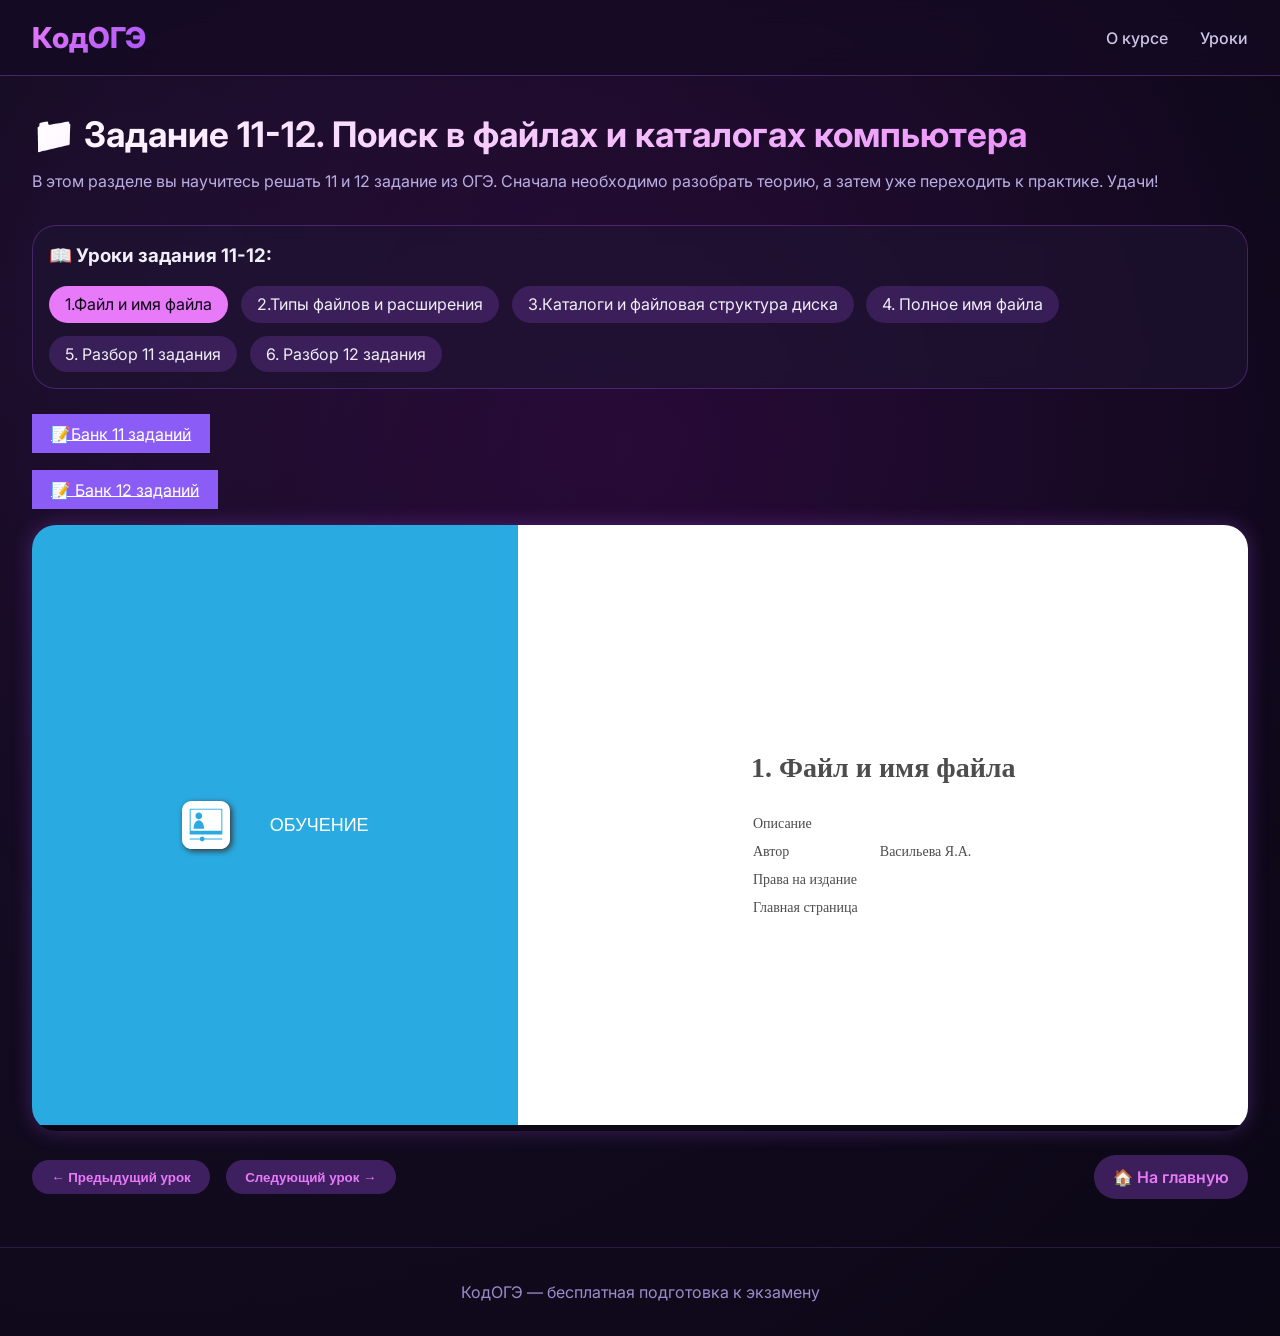
<file: index.html>
<!DOCTYPE html>
<html lang="ru">
<head>
    <meta charset="UTF-8">
    <meta name="viewport" content="width=device-width, initial-scale=1.0">
    <title>Задание 11-12 | Поиск в файлах и каталогах компьютера</title>
    <link rel="preconnect" href="https://fonts.googleapis.com">
    <link rel="preconnect" href="https://fonts.gstatic.com" crossorigin>
    <link href="https://fonts.googleapis.com/css2?family=Inter:opsz,wght@14..32,300;14..32,400;14..32,600;14..32,700;14..32,800&display=swap" rel="stylesheet">
    <style>
        * {
            margin: 0;
            padding: 0;
            box-sizing: border-box;
        }
        body {
            background: radial-gradient(circle at 10% 20%, #1a0f2a, #0b0715);
            font-family: 'Inter', sans-serif;
            color: #f0eef7;
            line-height: 1.5;
        }
        .bg-glow {
            position: fixed;
            top: -20%;
            left: -20%;
            width: 140%;
            height: 140%;
            background: radial-gradient(circle, rgba(180, 0, 200, 0.12) 0%, rgba(0,0,0,0) 70%);
            pointer-events: none;
            z-index: 0;
            animation: rotate 30s infinite linear;
        }
        @keyframes rotate {
            0% { transform: rotate(0deg); }
            100% { transform: rotate(360deg); }
        }
        header {
            backdrop-filter: blur(12px);
            background: rgba(20, 10, 35, 0.7);
            border-bottom: 1px solid rgba(200, 100, 255, 0.3);
            position: sticky;
            top: 0;
            z-index: 100;
        }
        nav {
            max-width: 1280px;
            margin: 0 auto;
            padding: 1rem 2rem;
            display: flex;
            justify-content: space-between;
            align-items: center;
            flex-wrap: wrap;
            gap: 1rem;
        }
        .logo {
            font-weight: 800;
            font-size: 1.8rem;
            background: linear-gradient(135deg, #e879f9, #a855f7);
            -webkit-background-clip: text;
            background-clip: text;
            color: transparent;
            text-decoration: none;
        }
        .nav-links {
            display: flex;
            gap: 2rem;
        }
        .nav-links a {
            color: #cdc4e6;
            text-decoration: none;
            font-weight: 500;
            transition: 0.2s;
        }
        .nav-links a:hover {
            color: #e879f9;
        }
        .container {
            max-width: 1280px;
            margin: 0 auto;
            padding: 2rem;
            position: relative;
            z-index: 2;
        }
        h1 {
            font-size: 2.2rem;
            margin-bottom: 0.5rem;
            background: linear-gradient(135deg, #fff, #e879f9);
            -webkit-background-clip: text;
            background-clip: text;
            color: transparent;
        }
        .subtitle {
            color: #b9aee3;
            margin-bottom: 1.5rem;
        }
        .iframe-container {
            background: #0b0715;
            border-radius: 1.5rem;
            overflow: hidden;
            margin: 1.5rem 0;
            box-shadow: 0 0 20px rgba(168,85,247,0.3);
        }
        iframe {
            width: 100%;
            height: 600px;
            border: none;
        }
        .navigation {
            display: flex;
            justify-content: space-between;
            align-items: center;
            gap: 1rem;
            margin: 1rem 0;
            flex-wrap: wrap;
        }
        .nav-buttons {
            display: flex;
            gap: 1rem;
        }
        .nav-buttons button, .nav-buttons a {
            background: rgba(168,85,247,0.3);
            border: none;
            color: #e879f9;
            padding: 0.6rem 1.2rem;
            border-radius: 2rem;
            cursor: pointer;
            font-weight: 600;
            transition: all 0.2s;
            text-decoration: none;
            display: inline-block;
        }
        .nav-buttons button:hover, .nav-buttons a:hover {
            background: #e879f9;
            color: #0b0715;
        }
        .lesson-list {
            background: rgba(30, 20, 50, 0.6);
            backdrop-filter: blur(8px);
            border-radius: 1.5rem;
            padding: 1rem;
            margin-top: 2rem;
            border: 1px solid rgba(168,85,247,0.3);
        }
        .lesson-list h3 {
            margin-bottom: 1rem;
        }
        .lesson-list ul {
            list-style: none;
            display: flex;
            flex-wrap: wrap;
            gap: 0.8rem;
        }
        .lesson-list li {
            background: rgba(168,85,247,0.2);
            border-radius: 2rem;
            padding: 0.4rem 1rem;
            cursor: pointer;
            transition: 0.2s;
        }
        .lesson-list li.active {
            background: #e879f9;
            color: #0b0715;
        }
        .lesson-list li:hover {
            background: rgba(232,121,249,0.5);
        }
        footer {
            text-align: center;
            padding: 2rem;
            border-top: 1px solid rgba(168,85,247,0.2);
            color: #9b8ccb;
        }
        @media (max-width: 760px) {
            h1 { font-size: 1.6rem; }
            nav { flex-direction: column; }
            iframe { height: 400px; }
            .container { padding: 1rem; }
        }
    </style>
</head>
<body>
<div class="bg-glow"></div>
<header>
    <nav>
        <a href="https://Vasilekyanina-source.github.io/" class="logo">КодОГЭ</a>
        <div class="nav-links">
            <a href="https://Vasilekyanina-source.github.io/#about">О курсе</a>
            <a href="https://Vasilekyanina-source.github.io/#lessons">Уроки</a>
        </div>
</nav>
</header>
<main>
    <div class="container">
        <h1>📁 Задание 11-12. Поиск в файлах и каталогах компьютера</h1>
        <div class="subtitle">В этом разделе вы научитесь решать 11 и 12 задание из ОГЭ. Сначала необходимо разобрать теорию, а затем уже переходить к практике. Удачи!</div>
        <div class="lesson-list">
                    <h3>📖 Уроки задания 11-12:</h3>
                    <ul id="lessonsList">
                        <li data-index="0" data-path="1. Файл и имя файла/index.html">1.Файл и имя файла</li>
                        <li data-index="1" data-path="2. типы файлов/index.html">2.Типы файлов и расширения</li>
                        <li data-index="2" data-path="3. каталоги и файловая структура диска/index.html">3.Каталоги и файловая структура диска</li>
                        <li data-index="3" data-path="https://Vasilekyanina-source.github.io/Informatics5/4. Полное имя файла/index.html">4. Полное имя файла</li>
                        <li data-index="4" data-path="Разбор 11 задания.html">5. Разбор 11 задания</li>
                        <li data-index="5" data-path="Разбор 12 задания.html">6. Разбор 12 задания</li>
                    </ul>
        </div>
            <div class="separate-link" style="margin-top: 2rem; text-align: left;">
        <a href="https://Vasilekyanina-source.github.io/Informatics8/index.html" class="download-link" style="background: #8b5cf6; color: white; border: none; padding: 0.6rem 1.2rem;">
            📝Банк 11 заданий
        </a>
    </div>
        <div class="separate-link" style="margin-top: 2rem; text-align: left;">
        <a href="https://Vasilekyanina-source.github.io/Informatics9/index.html" class="download-link" style="background: #8b5cf6; color: white; border: none; padding: 0.6rem 1.2rem;">
            📝 Банк 12 заданий
        </a>
    </div>
        <div class="iframe-container">
            <iframe id="lessonFrame" src="1. Файл и имя файла/index.html" title="Урок ActivePresenter"></iframe>
        </div>

        <div class="navigation">
            <div class="nav-buttons">
                <button id="prevLesson" disabled>← Предыдущий урок</button>
                <button id="nextLesson">Следующий урок →</button>
            </div>
            <div class="nav-buttons">
                <a href="https://Vasilekyanina-source.github.io/">🏠 На главную</a>
            </div>
        </div>

        
    </div>
</main>
<footer>
    <p>КодОГЭ — бесплатная подготовка к экзамену</p>
</footer>
<script>
    const lessons = [
        { name: "1. Файл и имя файла", path: "1. Файл и имя файла/index.html" },
        { name: "2. Типы файлов и расширения", path: "2. типы файлов/index.html" },
        { name: "3. Каталоги и файловая структура диска", path: "3. каталоги и файловая структура диска/index.html" },
        { name: "4. Полное имя файла", path: "https://Vasilekyanina-source.github.io/Informatics5/4. Полное имя файла/index.html" },
        { name: "5. Разбор 11 задания", path: "Разбор 11 задания.html" },
        { name: "6. Разбор 12 задания", path: "Разбор 12 задания.html" }
    ];

    let currentIndex = 0;
    const iframe = document.getElementById('lessonFrame');
    const prevBtn = document.getElementById('prevLesson');
    const nextBtn = document.getElementById('nextLesson');
    const lessonList = document.getElementById('lessonsList');

    function updateLesson() {
        iframe.src = lessons[currentIndex].path;
        // Активный элемент в списке
        Array.from(lessonList.children).forEach((li, idx) => {
            if (idx === currentIndex) li.classList.add('active');
            else li.classList.remove('active');
        });
        // Состояние кнопок
        prevBtn.disabled = currentIndex === 0;
        nextBtn.disabled = currentIndex === lessons.length - 1;
        // Сохраняем текущий урок в localStorage, чтобы при перезагрузке страницы оставаться на том же уроке
        localStorage.setItem('zadanie12_current', currentIndex);
    }

    prevBtn.addEventListener('click', () => {
        if (currentIndex > 0) {
            currentIndex--;
            updateLesson();
        }
    });
    nextBtn.addEventListener('click', () => {
        if (currentIndex < lessons.length - 1) {
            currentIndex++;
            updateLesson();
        }
    });

    // Клик по элементу списка
    lessonList.addEventListener('click', (e) => {
        const li = e.target.closest('li');
        if (li && li.dataset.index !== undefined) {
            currentIndex = parseInt(li.dataset.index);
            updateLesson();
        }
    });

    // Восстанавливаем последний открытый урок
    const saved = localStorage.getItem('zadanie12_current');
    if (saved !== null && saved >= 0 && saved < lessons.length) {
        currentIndex = parseInt(saved);
    }
    updateLesson();
</script>
</body>
</html>
</file>
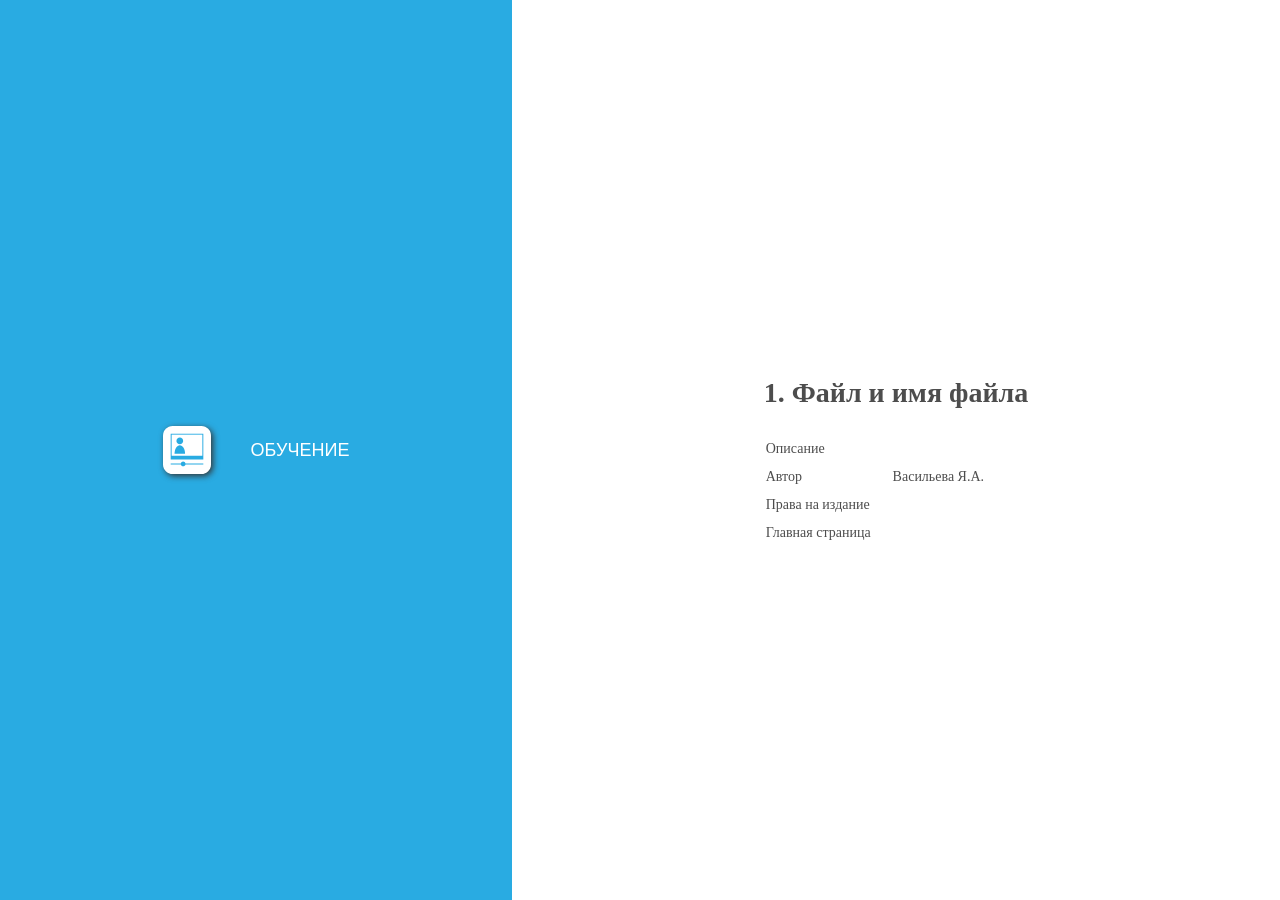
<file: 1. Файл и имя файла/index.html>
﻿<!DOCTYPE html>
<html lang="ru-RU" dir="ltr">
<head>
	<title>1. Файл и имя файла</title>
	<meta http-equiv="X-UA-Compatible" content="IE=Edge,chrome=1" />
	<meta http-equiv="Content-Type" content="text/html; charset=utf-8"/>
	<meta name="generator" content="ActivePresenter 9.3.0"/>
	<meta name="author" content="Васильева Я.А." />
	<meta name="copyright" content=" " />
	<meta name="description" content=""/>
	<meta name="viewport" content="initial-scale=1.0">
	<meta name="apple-mobile-web-app-capable" content="yes">

	<style>
		body {
			background-color: #ffffff;
			color: #4d4d4d;
			font-family: "Verdana";
			margin: 0px;
			padding: 0px;
			display: flex;
			flex-direction: row;
			min-height: 100vh;
		}
		.ap-mode-buttons-container {
			background-color: #29abe2;
			min-height: 100%;
			flex: 2;
			display: flex;
			justify-content: center;
			align-items: center;
		}
		.ap-mode-buttons {
			background-color: #29abe2;
			display: flex;
			flex-direction: column;
			align-items: flex-start;
			max-width: 100%;
		}
		.ap-mode-button {
			background-color: transparent;
			color: #ffffff;
			border: none;
			margin: 10px;
			text-transform: uppercase;
			display: flex;
			flex-direction: row;
			align-items: center;
		}
		.ap-project-information-container {
			min-height: 100%;
			flex: 3;
			display: flex;
			justify-content: center;
			align-items: center;
		}
		.ap-project-information {
			font-size: 14px;
		}

		.ap-mode-button svg {
			width: 48px;
			height: 48px;
			margin: 10px 20px 10px 20px;
			display: inline-block;
			filter: drop-shadow(2px 2px 3px #333333);
		}

		.ap-mode-button {
		}

		.ap-mode-button:hover {
			background-color: rgba(255, 255, 255, 0.2);
		}

		.ap-mode-button span {
			margin: 10px 20px 10px 20px;
			font-size: 18px;
		}

		h1 {
			font-size: 28px;
			font-weight: bold;
			margin: 25px 0px 25px 0px;
		}

		.ap-project-information td {
			padding: 5px 20px 5px 0px;
		}

		a:link {color:#4d4d4d; text-decoration:none;}
		a:visited {color:#4d4d4d; text-decoration:none}
		a:active {color:#4d4d4d; text-decoration:none}
		a:hover {color:#4d4d4d; text-decoration:none}
		
		@media (max-width: 1024px) and (orientation: portrait) {
			body {
				flex-direction: column;
			}
			.ap-mode-buttons-container {
				width: 100%;
				flex: 3;
			}
			.ap-project-information-container {
				width: 100%;
				flex: 2;
			}
		}
		
		@media (max-width: 640px) and (max-height: 640px) {
			.ap-mode-button svg {
				width: 32px;
				height: 32px;
			}
			.ap-mode-button span {
				margin: 5px 10px 5px 10px;
				font-size: 14px;
			}
			.ap-project-information {
				font-size: 12px;
			}
		}

	</style>

	<script type="text/javascript">
		var language = {"Tutorial":"Обучение","Description":"Описание","Author":"Автор","Copyright":"Права на издание","TestIntro":"Выберите этот режим, чтобы сделать тест","Homepage":"Главная страница","Practice":"Практика","Test":"Тест","Demo":"Демонстрация","DemoIntro":"Показывать презентацию автоматически","TutorialIntro":"Режим «Обучение»","PracticeIntro":"Выберите этот режим, чтобы больше потренироваться","OpenPrezError":"Не удается открыть презентацию.\nОшибка: "};
		var PlayModes = {
			DEMO: 1,
			TUT: 2,
			PRAC: 4,
			TEST: 8
		};

		var opmodes = 2;
		function openPrez(url, mode) {
			var fullUrl = '' + url;
			try {
				var margin = 40;
				var top = margin,
					left = margin,
					width = screen.availWidth - 2 * margin,
					height = screen.availHeight - 4 * margin;
				var styles = 'top=' + top + ',left=' + left + ',width=' + width + ',height=' + height
					+ ',location=no,toolbar=no,directories=no,status=no,menubar=no,scrollbars=yes,resizable=yes';
				var owin = window.open(encodeURI(fullUrl), '_blank', styles);
				if (owin)
					owin.focus();
			}
			catch (e) {
				alert(language.OpenPrezError + e);
			}
			return false;
		};
		function setElementText(id, text) {
			document.getElementById(id).innerHTML = text;
		}
		function setElementTitle(id, text) {
			document.getElementById(id).setAttribute('title', text);
		}
		function hideElement(id) {
			document.getElementById(id).style.display = 'none';
		}
	</script>
</head>

<body>
	<div class="ap-mode-buttons-container">
		<div class="ap-mode-buttons">
			<button id="ap-mode-demo" class="ap-mode-button" onclick="openPrez('demo.html')">
				<svg version="1.1" id="Layer_1" xmlns="http://www.w3.org/2000/svg" xmlns:xlink="http://www.w3.org/1999/xlink" x="0px" y="0px" viewBox="0 0 50 50" style="enable-background:new 0 0 50 50;" xml:space="preserve">
					<style type="text/css">
						.st0{fill:#FFFFFF;}
						.st1{fill:#29ABE2;}
					</style>
					<path class="st0" d="M40,50H10C4.48,50,0,45.52,0,40l0-30C0,4.48,4.48,0,10,0l30,0c5.52,0,10,4.48,10,10v30C50,45.52,45.52,50,40,50z"/>
					<rect x="8" y="8" transform="matrix(-1.836970e-16 1 -1 -1.836970e-16 50 3.552714e-15)" class="st1" width="34" height="34"/>
					<rect x="14" y="9" transform="matrix(-1.836970e-16 1 -1 -1.836970e-16 50 3.552714e-15)" class="st0" width="22" height="32"/>
					<rect x="35" y="9" transform="matrix(-1.836970e-16 1 -1 -1.836970e-16 48 -26)" class="st0" width="4" height="4"/>
					<rect x="35" y="37" transform="matrix(-1.836970e-16 1 -1 -1.836970e-16 76 2)" class="st0" width="4" height="4"/>
					<rect x="27" y="9" transform="matrix(-1.836970e-16 1 -1 -1.836970e-16 40 -18)" class="st0" width="4" height="4"/>
					<rect x="27" y="37" transform="matrix(-1.836970e-16 1 -1 -1.836970e-16 68 10)" class="st0" width="4" height="4"/>
					<rect x="19" y="9" transform="matrix(-1.836970e-16 1 -1 -1.836970e-16 32 -10)" class="st0" width="4" height="4"/>
					<rect x="19" y="37" transform="matrix(-1.836970e-16 1 -1 -1.836970e-16 60 18)" class="st0" width="4" height="4"/>
					<rect x="11" y="9" transform="matrix(-1.836970e-16 1 -1 -1.836970e-16 24 -2)" class="st0" width="4" height="4"/>
					<rect x="11" y="37" transform="matrix(-1.836970e-16 1 -1 -1.836970e-16 52 26)" class="st0" width="4" height="4"/>
					<polygon class="st1" points="22,21 29,25 22,29 "/>
				</svg>

				<span id="ap-label-mode-demo">Demonstration</span>
			</button>
			<button id="ap-mode-tutorial" class="ap-mode-button" onclick="openPrez('tutorial.html')">
				<svg version="1.1" id="Layer_1" xmlns="http://www.w3.org/2000/svg" xmlns:xlink="http://www.w3.org/1999/xlink" x="0px" y="0px" viewBox="0 0 50 50" style="enable-background:new 0 0 50 50;" xml:space="preserve">
				<style type="text/css">
					.st0{fill:#FFFFFF;}
					.st1{fill:#29ABE2;}
				</style>
				<path class="st0" d="M40,50H10C4.48,50,0,45.52,0,40l0-30C0,4.48,4.48,0,10,0l30,0c5.52,0,10,4.48,10,10v30C50,45.52,45.52,50,40,50z"/>
				<rect x="11.5" y="4.5" transform="matrix(-1.836970e-16 1 -1 -1.836970e-16 46.5 -3.5)" class="st1" width="27" height="34"/>
				<path class="st1" d="M42,39H23.45c-0.23-1.14-1.24-2-2.45-2s-2.22,0.86-2.45,2H8v1h10.55c0.23,1.14,1.24,2,2.45,2s2.22-0.86,2.45-2 H42V39z"/>
				<rect x="14" y="4" transform="matrix(-1.836970e-16 1 -1 -1.836970e-16 45 -5)" class="st0" width="22" height="32"/>
				<path class="st1" d="M17.5,19L17.5,19c-1.93,0-3.5-1.57-3.5-3.5v0c0-1.93,1.57-3.5,3.5-3.5h0c1.93,0,3.5,1.57,3.5,3.5v0 C21,17.43,19.43,19,17.5,19z"/>
				<path class="st1" d="M12,29c0-4.97,2.46-9,5.5-9s5.5,4.03,5.5,9H12z"/>
				</svg>

				<span id="ap-label-mode-tutorial">Tutorial</span>
			</button>
			<button id="ap-mode-practice" class="ap-mode-button" onclick="openPrez('practice.html')">
				<svg version="1.1" id="Layer_1" xmlns="http://www.w3.org/2000/svg" xmlns:xlink="http://www.w3.org/1999/xlink" x="0px" y="0px" viewBox="0 0 50 50" style="enable-background:new 0 0 50 50;" xml:space="preserve">
				<style type="text/css">
					.st0{fill:#FFFFFF;}
					.st1{fill:#29ABE2;}
				</style>
				<path class="st0" d="M40,50H10C4.48,50,0,45.52,0,40l0-30C0,4.48,4.48,0,10,0l30,0c5.52,0,10,4.48,10,10v30C50,45.52,45.52,50,40,50z"/>
				<path class="st1" d="M15.08,37H38V9c0-0.55-0.45-1-1-1h-4v7l-3-3l-3,3V8H15c-1.66,0-3,1.34-3,3v28c0,1.66,1.34,3,3,3h22h1v-1v-3h-1 v3H15.08C13.93,41,13,40.1,13,39C13,37.9,13.93,37,15.08,37z"/>
				</svg>

				<span id="ap-label-mode-practice">Practice</span>
			</button>
			<button id="ap-mode-test" class="ap-mode-button" onclick="openPrez('test.html')">
				<svg version="1.1" id="Layer_1" xmlns="http://www.w3.org/2000/svg" xmlns:xlink="http://www.w3.org/1999/xlink" x="0px" y="0px" viewBox="0 0 50 50" style="enable-background:new 0 0 50 50;" xml:space="preserve">
					<style type="text/css">
						.st0{fill:#FFFFFF;}
						.st1{fill:#29ABE2;}
					</style>
					<path class="st0" d="M40,50H10C4.48,50,0,45.52,0,40l0-30C0,4.48,4.48,0,10,0l30,0c5.52,0,10,4.48,10,10v30C50,45.52,45.52,50,40,50z"/>
					<path class="st1" d="M10,26L10,26c0-6.63,5.37-12,12-12h0c6.63,0,12,5.37,12,12v0c0,6.63-5.37,12-12,12h0C15.37,38,10,32.63,10,26z"/>
					<path class="st1" d="M41.71,13.71l-1.41-1.41l-7.83,7.83c0.35,0.62,0.64,1.27,0.87,1.95L41.71,13.71z"/>
					<path class="st0" d="M17.71,21.29l-1.41,1.41l8.21,8.21l8.83-8.83c-0.24-0.68-0.53-1.34-0.87-1.95l-7.96,7.96L17.71,21.29z"/>
				</svg>

				<span id="ap-label-mode-test">Test</span>
			</button>
		</div>
	</div>

	<div class="ap-project-information-container">
		<div class="ap-project-information">
			<h1>1. Файл и имя файла</h1>
			<table>
				<tr>
					<td id="ap-label-description">Description</td>
					<td></td>
				</tr>
				<tr>
					<td id="ap-label-author">Author</td>
					<td>Васильева Я.А.</td>
				</tr>
				<tr>
					<td id="ap-label-copyright">Copyright</td>
					<td></td>
				</tr>
				<tr>
					<td id="ap-label-homepage">Homepage</td>
					<td><a href="" target="_blank"></a></td>
				</tr>
			</table>
		</div>
	</div>

	<script>
		if (language) {
			setElementText("ap-label-mode-demo", language.Demo);
			setElementText("ap-label-mode-tutorial", language.Tutorial);
			setElementText("ap-label-mode-practice", language.Practice);
			setElementText("ap-label-mode-test", language.Test);

			setElementTitle("ap-mode-demo", language.DemoIntro);
			setElementTitle("ap-mode-tutorial", language.TutorialIntro);
			setElementTitle("ap-mode-practice", language.PracticeIntro);
			setElementTitle("ap-mode-test", language.TestIntro);

			setElementText("ap-label-description", language.Description);
			setElementText("ap-label-author", language.Author);
			setElementText("ap-label-copyright", language.Copyright);
			setElementText("ap-label-homepage", language.Homepage);
		}

		if (opmodes){
			if ((PlayModes.DEMO & opmodes) != PlayModes.DEMO)
				hideElement("ap-mode-demo");
			if ((PlayModes.TUT & opmodes) != PlayModes.TUT)
				hideElement("ap-mode-tutorial");
			if ((PlayModes.PRAC & opmodes) != PlayModes.PRAC)
				hideElement("ap-mode-practice");
			if ((PlayModes.TEST & opmodes) != PlayModes.TEST)
				hideElement("ap-mode-test");
		}
	</script>
</body>
</html>
</file>
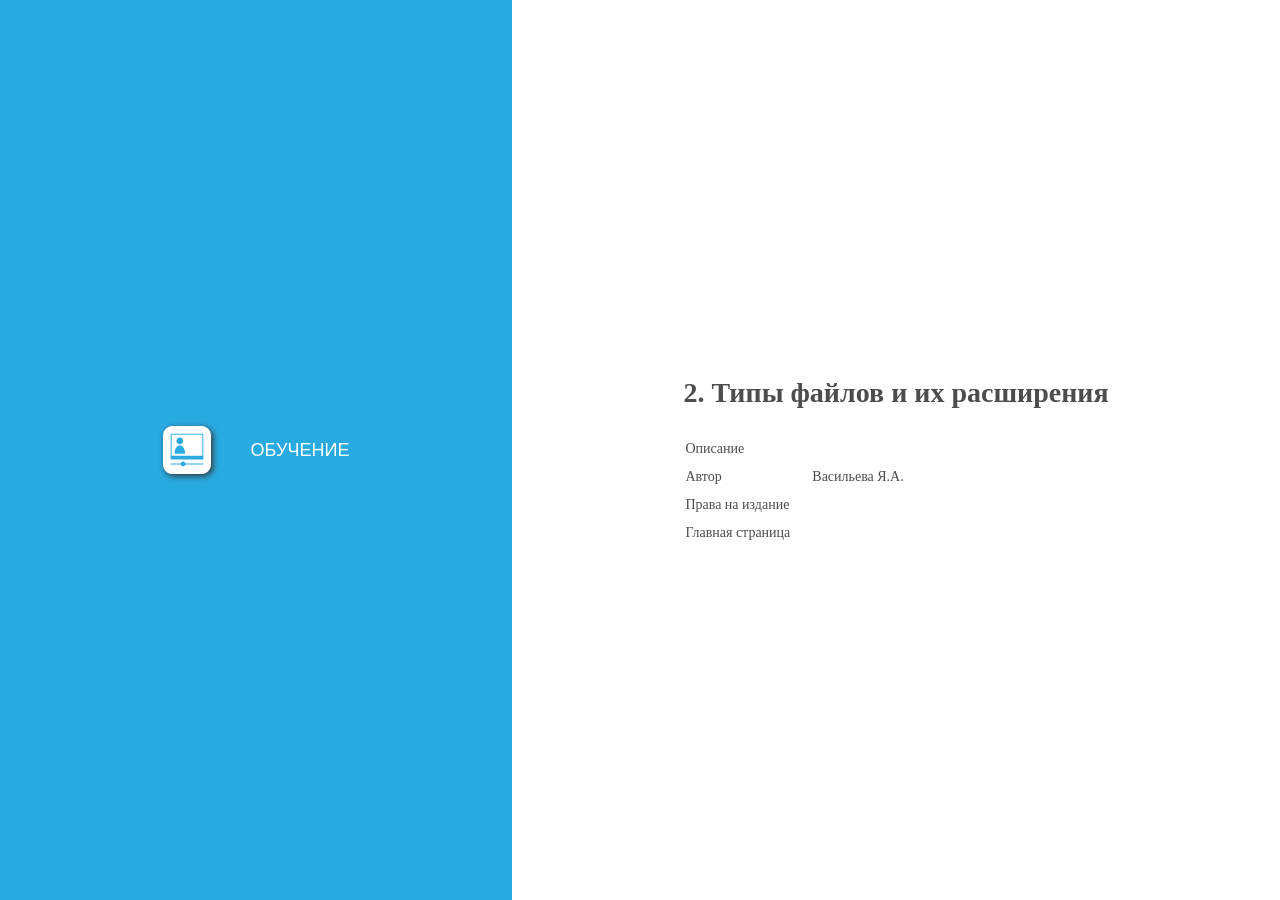
<file: 2. типы файлов/index.html>
﻿<!DOCTYPE html>
<html lang="ru-RU" dir="ltr">
<head>
	<title>2. Типы файлов и их расширения</title>
	<meta http-equiv="X-UA-Compatible" content="IE=Edge,chrome=1" />
	<meta http-equiv="Content-Type" content="text/html; charset=utf-8"/>
	<meta name="generator" content="ActivePresenter 9.3.0"/>
	<meta name="author" content="Яна" />
	<meta name="copyright" content=" " />
	<meta name="description" content=""/>
	<meta name="viewport" content="initial-scale=1.0">
	<meta name="apple-mobile-web-app-capable" content="yes">

	<style>
		body {
			background-color: #ffffff;
			color: #4d4d4d;
			font-family: "Verdana";
			margin: 0px;
			padding: 0px;
			display: flex;
			flex-direction: row;
			min-height: 100vh;
		}
		.ap-mode-buttons-container {
			background-color: #29abe2;
			min-height: 100%;
			flex: 2;
			display: flex;
			justify-content: center;
			align-items: center;
		}
		.ap-mode-buttons {
			background-color: #29abe2;
			display: flex;
			flex-direction: column;
			align-items: flex-start;
			max-width: 100%;
		}
		.ap-mode-button {
			background-color: transparent;
			color: #ffffff;
			border: none;
			margin: 10px;
			text-transform: uppercase;
			display: flex;
			flex-direction: row;
			align-items: center;
		}
		.ap-project-information-container {
			min-height: 100%;
			flex: 3;
			display: flex;
			justify-content: center;
			align-items: center;
		}
		.ap-project-information {
			font-size: 14px;
		}

		.ap-mode-button svg {
			width: 48px;
			height: 48px;
			margin: 10px 20px 10px 20px;
			display: inline-block;
			filter: drop-shadow(2px 2px 3px #333333);
		}

		.ap-mode-button {
		}

		.ap-mode-button:hover {
			background-color: rgba(255, 255, 255, 0.2);
		}

		.ap-mode-button span {
			margin: 10px 20px 10px 20px;
			font-size: 18px;
		}

		h1 {
			font-size: 28px;
			font-weight: bold;
			margin: 25px 0px 25px 0px;
		}

		.ap-project-information td {
			padding: 5px 20px 5px 0px;
		}

		a:link {color:#4d4d4d; text-decoration:none;}
		a:visited {color:#4d4d4d; text-decoration:none}
		a:active {color:#4d4d4d; text-decoration:none}
		a:hover {color:#4d4d4d; text-decoration:none}
		
		@media (max-width: 1024px) and (orientation: portrait) {
			body {
				flex-direction: column;
			}
			.ap-mode-buttons-container {
				width: 100%;
				flex: 3;
			}
			.ap-project-information-container {
				width: 100%;
				flex: 2;
			}
		}
		
		@media (max-width: 640px) and (max-height: 640px) {
			.ap-mode-button svg {
				width: 32px;
				height: 32px;
			}
			.ap-mode-button span {
				margin: 5px 10px 5px 10px;
				font-size: 14px;
			}
			.ap-project-information {
				font-size: 12px;
			}
		}

	</style>

	<script type="text/javascript">
		var language = {"Tutorial":"Обучение","Description":"Описание","Author":"Автор","Copyright":"Права на издание","TestIntro":"Выберите этот режим, чтобы сделать тест","Homepage":"Главная страница","Practice":"Практика","Test":"Тест","Demo":"Демонстрация","DemoIntro":"Показывать презентацию автоматически","TutorialIntro":"Режим «Обучение»","PracticeIntro":"Выберите этот режим, чтобы больше потренироваться","OpenPrezError":"Не удается открыть презентацию.\nОшибка: "};
		var PlayModes = {
			DEMO: 1,
			TUT: 2,
			PRAC: 4,
			TEST: 8
		};

		var opmodes = 2;
		function openPrez(url, mode) {
			var fullUrl = '' + url;
			try {
				var margin = 40;
				var top = margin,
					left = margin,
					width = screen.availWidth - 2 * margin,
					height = screen.availHeight - 4 * margin;
				var styles = 'top=' + top + ',left=' + left + ',width=' + width + ',height=' + height
					+ ',location=no,toolbar=no,directories=no,status=no,menubar=no,scrollbars=yes,resizable=yes';
				var owin = window.open(encodeURI(fullUrl), '_blank', styles);
				if (owin)
					owin.focus();
			}
			catch (e) {
				alert(language.OpenPrezError + e);
			}
			return false;
		};
		function setElementText(id, text) {
			document.getElementById(id).innerHTML = text;
		}
		function setElementTitle(id, text) {
			document.getElementById(id).setAttribute('title', text);
		}
		function hideElement(id) {
			document.getElementById(id).style.display = 'none';
		}
	</script>
</head>

<body>
	<div class="ap-mode-buttons-container">
		<div class="ap-mode-buttons">
			<button id="ap-mode-demo" class="ap-mode-button" onclick="openPrez('demo.html')">
				<svg version="1.1" id="Layer_1" xmlns="http://www.w3.org/2000/svg" xmlns:xlink="http://www.w3.org/1999/xlink" x="0px" y="0px" viewBox="0 0 50 50" style="enable-background:new 0 0 50 50;" xml:space="preserve">
					<style type="text/css">
						.st0{fill:#FFFFFF;}
						.st1{fill:#29ABE2;}
					</style>
					<path class="st0" d="M40,50H10C4.48,50,0,45.52,0,40l0-30C0,4.48,4.48,0,10,0l30,0c5.52,0,10,4.48,10,10v30C50,45.52,45.52,50,40,50z"/>
					<rect x="8" y="8" transform="matrix(-1.836970e-16 1 -1 -1.836970e-16 50 3.552714e-15)" class="st1" width="34" height="34"/>
					<rect x="14" y="9" transform="matrix(-1.836970e-16 1 -1 -1.836970e-16 50 3.552714e-15)" class="st0" width="22" height="32"/>
					<rect x="35" y="9" transform="matrix(-1.836970e-16 1 -1 -1.836970e-16 48 -26)" class="st0" width="4" height="4"/>
					<rect x="35" y="37" transform="matrix(-1.836970e-16 1 -1 -1.836970e-16 76 2)" class="st0" width="4" height="4"/>
					<rect x="27" y="9" transform="matrix(-1.836970e-16 1 -1 -1.836970e-16 40 -18)" class="st0" width="4" height="4"/>
					<rect x="27" y="37" transform="matrix(-1.836970e-16 1 -1 -1.836970e-16 68 10)" class="st0" width="4" height="4"/>
					<rect x="19" y="9" transform="matrix(-1.836970e-16 1 -1 -1.836970e-16 32 -10)" class="st0" width="4" height="4"/>
					<rect x="19" y="37" transform="matrix(-1.836970e-16 1 -1 -1.836970e-16 60 18)" class="st0" width="4" height="4"/>
					<rect x="11" y="9" transform="matrix(-1.836970e-16 1 -1 -1.836970e-16 24 -2)" class="st0" width="4" height="4"/>
					<rect x="11" y="37" transform="matrix(-1.836970e-16 1 -1 -1.836970e-16 52 26)" class="st0" width="4" height="4"/>
					<polygon class="st1" points="22,21 29,25 22,29 "/>
				</svg>

				<span id="ap-label-mode-demo">Demonstration</span>
			</button>
			<button id="ap-mode-tutorial" class="ap-mode-button" onclick="openPrez('tutorial.html')">
				<svg version="1.1" id="Layer_1" xmlns="http://www.w3.org/2000/svg" xmlns:xlink="http://www.w3.org/1999/xlink" x="0px" y="0px" viewBox="0 0 50 50" style="enable-background:new 0 0 50 50;" xml:space="preserve">
				<style type="text/css">
					.st0{fill:#FFFFFF;}
					.st1{fill:#29ABE2;}
				</style>
				<path class="st0" d="M40,50H10C4.48,50,0,45.52,0,40l0-30C0,4.48,4.48,0,10,0l30,0c5.52,0,10,4.48,10,10v30C50,45.52,45.52,50,40,50z"/>
				<rect x="11.5" y="4.5" transform="matrix(-1.836970e-16 1 -1 -1.836970e-16 46.5 -3.5)" class="st1" width="27" height="34"/>
				<path class="st1" d="M42,39H23.45c-0.23-1.14-1.24-2-2.45-2s-2.22,0.86-2.45,2H8v1h10.55c0.23,1.14,1.24,2,2.45,2s2.22-0.86,2.45-2 H42V39z"/>
				<rect x="14" y="4" transform="matrix(-1.836970e-16 1 -1 -1.836970e-16 45 -5)" class="st0" width="22" height="32"/>
				<path class="st1" d="M17.5,19L17.5,19c-1.93,0-3.5-1.57-3.5-3.5v0c0-1.93,1.57-3.5,3.5-3.5h0c1.93,0,3.5,1.57,3.5,3.5v0 C21,17.43,19.43,19,17.5,19z"/>
				<path class="st1" d="M12,29c0-4.97,2.46-9,5.5-9s5.5,4.03,5.5,9H12z"/>
				</svg>

				<span id="ap-label-mode-tutorial">Tutorial</span>
			</button>
			<button id="ap-mode-practice" class="ap-mode-button" onclick="openPrez('practice.html')">
				<svg version="1.1" id="Layer_1" xmlns="http://www.w3.org/2000/svg" xmlns:xlink="http://www.w3.org/1999/xlink" x="0px" y="0px" viewBox="0 0 50 50" style="enable-background:new 0 0 50 50;" xml:space="preserve">
				<style type="text/css">
					.st0{fill:#FFFFFF;}
					.st1{fill:#29ABE2;}
				</style>
				<path class="st0" d="M40,50H10C4.48,50,0,45.52,0,40l0-30C0,4.48,4.48,0,10,0l30,0c5.52,0,10,4.48,10,10v30C50,45.52,45.52,50,40,50z"/>
				<path class="st1" d="M15.08,37H38V9c0-0.55-0.45-1-1-1h-4v7l-3-3l-3,3V8H15c-1.66,0-3,1.34-3,3v28c0,1.66,1.34,3,3,3h22h1v-1v-3h-1 v3H15.08C13.93,41,13,40.1,13,39C13,37.9,13.93,37,15.08,37z"/>
				</svg>

				<span id="ap-label-mode-practice">Practice</span>
			</button>
			<button id="ap-mode-test" class="ap-mode-button" onclick="openPrez('test.html')">
				<svg version="1.1" id="Layer_1" xmlns="http://www.w3.org/2000/svg" xmlns:xlink="http://www.w3.org/1999/xlink" x="0px" y="0px" viewBox="0 0 50 50" style="enable-background:new 0 0 50 50;" xml:space="preserve">
					<style type="text/css">
						.st0{fill:#FFFFFF;}
						.st1{fill:#29ABE2;}
					</style>
					<path class="st0" d="M40,50H10C4.48,50,0,45.52,0,40l0-30C0,4.48,4.48,0,10,0l30,0c5.52,0,10,4.48,10,10v30C50,45.52,45.52,50,40,50z"/>
					<path class="st1" d="M10,26L10,26c0-6.63,5.37-12,12-12h0c6.63,0,12,5.37,12,12v0c0,6.63-5.37,12-12,12h0C15.37,38,10,32.63,10,26z"/>
					<path class="st1" d="M41.71,13.71l-1.41-1.41l-7.83,7.83c0.35,0.62,0.64,1.27,0.87,1.95L41.71,13.71z"/>
					<path class="st0" d="M17.71,21.29l-1.41,1.41l8.21,8.21l8.83-8.83c-0.24-0.68-0.53-1.34-0.87-1.95l-7.96,7.96L17.71,21.29z"/>
				</svg>

				<span id="ap-label-mode-test">Test</span>
			</button>
		</div>
	</div>

	<div class="ap-project-information-container">
		<div class="ap-project-information">
			<h1>2. Типы файлов и их расширения</h1>
			<table>
				<tr>
					<td id="ap-label-description">Description</td>
					<td></td>
				</tr>
				<tr>
					<td id="ap-label-author">Author</td>
					<td>Васильева Я.А.</td>
				</tr>
				<tr>
					<td id="ap-label-copyright">Copyright</td>
					<td></td>
				</tr>
				<tr>
					<td id="ap-label-homepage">Homepage</td>
					<td><a href="" target="_blank"></a></td>
				</tr>
			</table>
		</div>
	</div>

	<script>
		if (language) {
			setElementText("ap-label-mode-demo", language.Demo);
			setElementText("ap-label-mode-tutorial", language.Tutorial);
			setElementText("ap-label-mode-practice", language.Practice);
			setElementText("ap-label-mode-test", language.Test);

			setElementTitle("ap-mode-demo", language.DemoIntro);
			setElementTitle("ap-mode-tutorial", language.TutorialIntro);
			setElementTitle("ap-mode-practice", language.PracticeIntro);
			setElementTitle("ap-mode-test", language.TestIntro);

			setElementText("ap-label-description", language.Description);
			setElementText("ap-label-author", language.Author);
			setElementText("ap-label-copyright", language.Copyright);
			setElementText("ap-label-homepage", language.Homepage);
		}

		if (opmodes){
			if ((PlayModes.DEMO & opmodes) != PlayModes.DEMO)
				hideElement("ap-mode-demo");
			if ((PlayModes.TUT & opmodes) != PlayModes.TUT)
				hideElement("ap-mode-tutorial");
			if ((PlayModes.PRAC & opmodes) != PlayModes.PRAC)
				hideElement("ap-mode-practice");
			if ((PlayModes.TEST & opmodes) != PlayModes.TEST)
				hideElement("ap-mode-test");
		}
	</script>
</body>
</html>
</file>
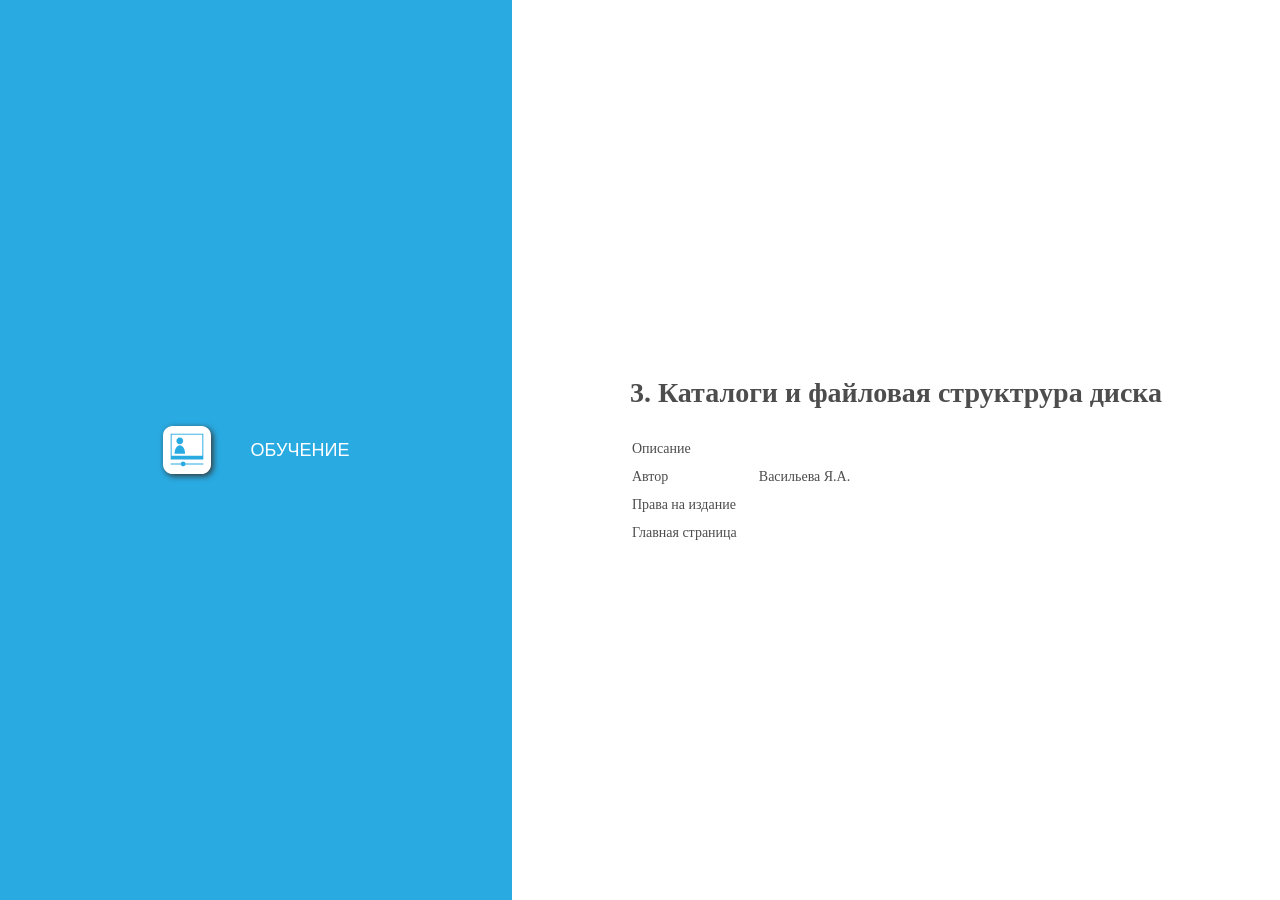
<file: 3. каталоги и файловая структура диска/index.html>
﻿<!DOCTYPE html>
<html lang="ru-RU" dir="ltr">
<head>
	<title>3. Каталоги и файловая структрура диска</title>
	<meta http-equiv="X-UA-Compatible" content="IE=Edge,chrome=1" />
	<meta http-equiv="Content-Type" content="text/html; charset=utf-8"/>
	<meta name="generator" content="ActivePresenter 9.3.0"/>
	<meta name="author" content="Яна" />
	<meta name="copyright" content=" " />
	<meta name="description" content=""/>
	<meta name="viewport" content="initial-scale=1.0">
	<meta name="apple-mobile-web-app-capable" content="yes">

	<style>
		body {
			background-color: #ffffff;
			color: #4d4d4d;
			font-family: "Verdana";
			margin: 0px;
			padding: 0px;
			display: flex;
			flex-direction: row;
			min-height: 100vh;
		}
		.ap-mode-buttons-container {
			background-color: #29abe2;
			min-height: 100%;
			flex: 2;
			display: flex;
			justify-content: center;
			align-items: center;
		}
		.ap-mode-buttons {
			background-color: #29abe2;
			display: flex;
			flex-direction: column;
			align-items: flex-start;
			max-width: 100%;
		}
		.ap-mode-button {
			background-color: transparent;
			color: #ffffff;
			border: none;
			margin: 10px;
			text-transform: uppercase;
			display: flex;
			flex-direction: row;
			align-items: center;
		}
		.ap-project-information-container {
			min-height: 100%;
			flex: 3;
			display: flex;
			justify-content: center;
			align-items: center;
		}
		.ap-project-information {
			font-size: 14px;
		}

		.ap-mode-button svg {
			width: 48px;
			height: 48px;
			margin: 10px 20px 10px 20px;
			display: inline-block;
			filter: drop-shadow(2px 2px 3px #333333);
		}

		.ap-mode-button {
		}

		.ap-mode-button:hover {
			background-color: rgba(255, 255, 255, 0.2);
		}

		.ap-mode-button span {
			margin: 10px 20px 10px 20px;
			font-size: 18px;
		}

		h1 {
			font-size: 28px;
			font-weight: bold;
			margin: 25px 0px 25px 0px;
		}

		.ap-project-information td {
			padding: 5px 20px 5px 0px;
		}

		a:link {color:#4d4d4d; text-decoration:none;}
		a:visited {color:#4d4d4d; text-decoration:none}
		a:active {color:#4d4d4d; text-decoration:none}
		a:hover {color:#4d4d4d; text-decoration:none}
		
		@media (max-width: 1024px) and (orientation: portrait) {
			body {
				flex-direction: column;
			}
			.ap-mode-buttons-container {
				width: 100%;
				flex: 3;
			}
			.ap-project-information-container {
				width: 100%;
				flex: 2;
			}
		}
		
		@media (max-width: 640px) and (max-height: 640px) {
			.ap-mode-button svg {
				width: 32px;
				height: 32px;
			}
			.ap-mode-button span {
				margin: 5px 10px 5px 10px;
				font-size: 14px;
			}
			.ap-project-information {
				font-size: 12px;
			}
		}

	</style>

	<script type="text/javascript">
		var language = {"Tutorial":"Обучение","Description":"Описание","Author":"Автор","Copyright":"Права на издание","TestIntro":"Выберите этот режим, чтобы сделать тест","Homepage":"Главная страница","Practice":"Практика","Test":"Тест","Demo":"Демонстрация","DemoIntro":"Показывать презентацию автоматически","TutorialIntro":"Режим «Обучение»","PracticeIntro":"Выберите этот режим, чтобы больше потренироваться","OpenPrezError":"Не удается открыть презентацию.\nОшибка: "};
		var PlayModes = {
			DEMO: 1,
			TUT: 2,
			PRAC: 4,
			TEST: 8
		};

		var opmodes = 2;
		function openPrez(url, mode) {
			var fullUrl = '' + url;
			try {
				var margin = 40;
				var top = margin,
					left = margin,
					width = screen.availWidth - 2 * margin,
					height = screen.availHeight - 4 * margin;
				var styles = 'top=' + top + ',left=' + left + ',width=' + width + ',height=' + height
					+ ',location=no,toolbar=no,directories=no,status=no,menubar=no,scrollbars=yes,resizable=yes';
				var owin = window.open(encodeURI(fullUrl), '_blank', styles);
				if (owin)
					owin.focus();
			}
			catch (e) {
				alert(language.OpenPrezError + e);
			}
			return false;
		};
		function setElementText(id, text) {
			document.getElementById(id).innerHTML = text;
		}
		function setElementTitle(id, text) {
			document.getElementById(id).setAttribute('title', text);
		}
		function hideElement(id) {
			document.getElementById(id).style.display = 'none';
		}
	</script>
</head>

<body>
	<div class="ap-mode-buttons-container">
		<div class="ap-mode-buttons">
			<button id="ap-mode-demo" class="ap-mode-button" onclick="openPrez('demo.html')">
				<svg version="1.1" id="Layer_1" xmlns="http://www.w3.org/2000/svg" xmlns:xlink="http://www.w3.org/1999/xlink" x="0px" y="0px" viewBox="0 0 50 50" style="enable-background:new 0 0 50 50;" xml:space="preserve">
					<style type="text/css">
						.st0{fill:#FFFFFF;}
						.st1{fill:#29ABE2;}
					</style>
					<path class="st0" d="M40,50H10C4.48,50,0,45.52,0,40l0-30C0,4.48,4.48,0,10,0l30,0c5.52,0,10,4.48,10,10v30C50,45.52,45.52,50,40,50z"/>
					<rect x="8" y="8" transform="matrix(-1.836970e-16 1 -1 -1.836970e-16 50 3.552714e-15)" class="st1" width="34" height="34"/>
					<rect x="14" y="9" transform="matrix(-1.836970e-16 1 -1 -1.836970e-16 50 3.552714e-15)" class="st0" width="22" height="32"/>
					<rect x="35" y="9" transform="matrix(-1.836970e-16 1 -1 -1.836970e-16 48 -26)" class="st0" width="4" height="4"/>
					<rect x="35" y="37" transform="matrix(-1.836970e-16 1 -1 -1.836970e-16 76 2)" class="st0" width="4" height="4"/>
					<rect x="27" y="9" transform="matrix(-1.836970e-16 1 -1 -1.836970e-16 40 -18)" class="st0" width="4" height="4"/>
					<rect x="27" y="37" transform="matrix(-1.836970e-16 1 -1 -1.836970e-16 68 10)" class="st0" width="4" height="4"/>
					<rect x="19" y="9" transform="matrix(-1.836970e-16 1 -1 -1.836970e-16 32 -10)" class="st0" width="4" height="4"/>
					<rect x="19" y="37" transform="matrix(-1.836970e-16 1 -1 -1.836970e-16 60 18)" class="st0" width="4" height="4"/>
					<rect x="11" y="9" transform="matrix(-1.836970e-16 1 -1 -1.836970e-16 24 -2)" class="st0" width="4" height="4"/>
					<rect x="11" y="37" transform="matrix(-1.836970e-16 1 -1 -1.836970e-16 52 26)" class="st0" width="4" height="4"/>
					<polygon class="st1" points="22,21 29,25 22,29 "/>
				</svg>

				<span id="ap-label-mode-demo">Demonstration</span>
			</button>
			<button id="ap-mode-tutorial" class="ap-mode-button" onclick="openPrez('tutorial.html')">
				<svg version="1.1" id="Layer_1" xmlns="http://www.w3.org/2000/svg" xmlns:xlink="http://www.w3.org/1999/xlink" x="0px" y="0px" viewBox="0 0 50 50" style="enable-background:new 0 0 50 50;" xml:space="preserve">
				<style type="text/css">
					.st0{fill:#FFFFFF;}
					.st1{fill:#29ABE2;}
				</style>
				<path class="st0" d="M40,50H10C4.48,50,0,45.52,0,40l0-30C0,4.48,4.48,0,10,0l30,0c5.52,0,10,4.48,10,10v30C50,45.52,45.52,50,40,50z"/>
				<rect x="11.5" y="4.5" transform="matrix(-1.836970e-16 1 -1 -1.836970e-16 46.5 -3.5)" class="st1" width="27" height="34"/>
				<path class="st1" d="M42,39H23.45c-0.23-1.14-1.24-2-2.45-2s-2.22,0.86-2.45,2H8v1h10.55c0.23,1.14,1.24,2,2.45,2s2.22-0.86,2.45-2 H42V39z"/>
				<rect x="14" y="4" transform="matrix(-1.836970e-16 1 -1 -1.836970e-16 45 -5)" class="st0" width="22" height="32"/>
				<path class="st1" d="M17.5,19L17.5,19c-1.93,0-3.5-1.57-3.5-3.5v0c0-1.93,1.57-3.5,3.5-3.5h0c1.93,0,3.5,1.57,3.5,3.5v0 C21,17.43,19.43,19,17.5,19z"/>
				<path class="st1" d="M12,29c0-4.97,2.46-9,5.5-9s5.5,4.03,5.5,9H12z"/>
				</svg>

				<span id="ap-label-mode-tutorial">Tutorial</span>
			</button>
			<button id="ap-mode-practice" class="ap-mode-button" onclick="openPrez('practice.html')">
				<svg version="1.1" id="Layer_1" xmlns="http://www.w3.org/2000/svg" xmlns:xlink="http://www.w3.org/1999/xlink" x="0px" y="0px" viewBox="0 0 50 50" style="enable-background:new 0 0 50 50;" xml:space="preserve">
				<style type="text/css">
					.st0{fill:#FFFFFF;}
					.st1{fill:#29ABE2;}
				</style>
				<path class="st0" d="M40,50H10C4.48,50,0,45.52,0,40l0-30C0,4.48,4.48,0,10,0l30,0c5.52,0,10,4.48,10,10v30C50,45.52,45.52,50,40,50z"/>
				<path class="st1" d="M15.08,37H38V9c0-0.55-0.45-1-1-1h-4v7l-3-3l-3,3V8H15c-1.66,0-3,1.34-3,3v28c0,1.66,1.34,3,3,3h22h1v-1v-3h-1 v3H15.08C13.93,41,13,40.1,13,39C13,37.9,13.93,37,15.08,37z"/>
				</svg>

				<span id="ap-label-mode-practice">Practice</span>
			</button>
			<button id="ap-mode-test" class="ap-mode-button" onclick="openPrez('test.html')">
				<svg version="1.1" id="Layer_1" xmlns="http://www.w3.org/2000/svg" xmlns:xlink="http://www.w3.org/1999/xlink" x="0px" y="0px" viewBox="0 0 50 50" style="enable-background:new 0 0 50 50;" xml:space="preserve">
					<style type="text/css">
						.st0{fill:#FFFFFF;}
						.st1{fill:#29ABE2;}
					</style>
					<path class="st0" d="M40,50H10C4.48,50,0,45.52,0,40l0-30C0,4.48,4.48,0,10,0l30,0c5.52,0,10,4.48,10,10v30C50,45.52,45.52,50,40,50z"/>
					<path class="st1" d="M10,26L10,26c0-6.63,5.37-12,12-12h0c6.63,0,12,5.37,12,12v0c0,6.63-5.37,12-12,12h0C15.37,38,10,32.63,10,26z"/>
					<path class="st1" d="M41.71,13.71l-1.41-1.41l-7.83,7.83c0.35,0.62,0.64,1.27,0.87,1.95L41.71,13.71z"/>
					<path class="st0" d="M17.71,21.29l-1.41,1.41l8.21,8.21l8.83-8.83c-0.24-0.68-0.53-1.34-0.87-1.95l-7.96,7.96L17.71,21.29z"/>
				</svg>

				<span id="ap-label-mode-test">Test</span>
			</button>
		</div>
	</div>

	<div class="ap-project-information-container">
		<div class="ap-project-information">
			<h1>3. Каталоги и файловая структрура диска</h1>
			<table>
				<tr>
					<td id="ap-label-description">Description</td>
					<td></td>
				</tr>
				<tr>
					<td id="ap-label-author">Author</td>
					<td>Васильева Я.А.</td>
				</tr>
				<tr>
					<td id="ap-label-copyright">Copyright</td>
					<td></td>
				</tr>
				<tr>
					<td id="ap-label-homepage">Homepage</td>
					<td><a href="" target="_blank"></a></td>
				</tr>
			</table>
		</div>
	</div>

	<script>
		if (language) {
			setElementText("ap-label-mode-demo", language.Demo);
			setElementText("ap-label-mode-tutorial", language.Tutorial);
			setElementText("ap-label-mode-practice", language.Practice);
			setElementText("ap-label-mode-test", language.Test);

			setElementTitle("ap-mode-demo", language.DemoIntro);
			setElementTitle("ap-mode-tutorial", language.TutorialIntro);
			setElementTitle("ap-mode-practice", language.PracticeIntro);
			setElementTitle("ap-mode-test", language.TestIntro);

			setElementText("ap-label-description", language.Description);
			setElementText("ap-label-author", language.Author);
			setElementText("ap-label-copyright", language.Copyright);
			setElementText("ap-label-homepage", language.Homepage);
		}

		if (opmodes){
			if ((PlayModes.DEMO & opmodes) != PlayModes.DEMO)
				hideElement("ap-mode-demo");
			if ((PlayModes.TUT & opmodes) != PlayModes.TUT)
				hideElement("ap-mode-tutorial");
			if ((PlayModes.PRAC & opmodes) != PlayModes.PRAC)
				hideElement("ap-mode-practice");
			if ((PlayModes.TEST & opmodes) != PlayModes.TEST)
				hideElement("ap-mode-test");
		}
	</script>
</body>
</html>
</file>
